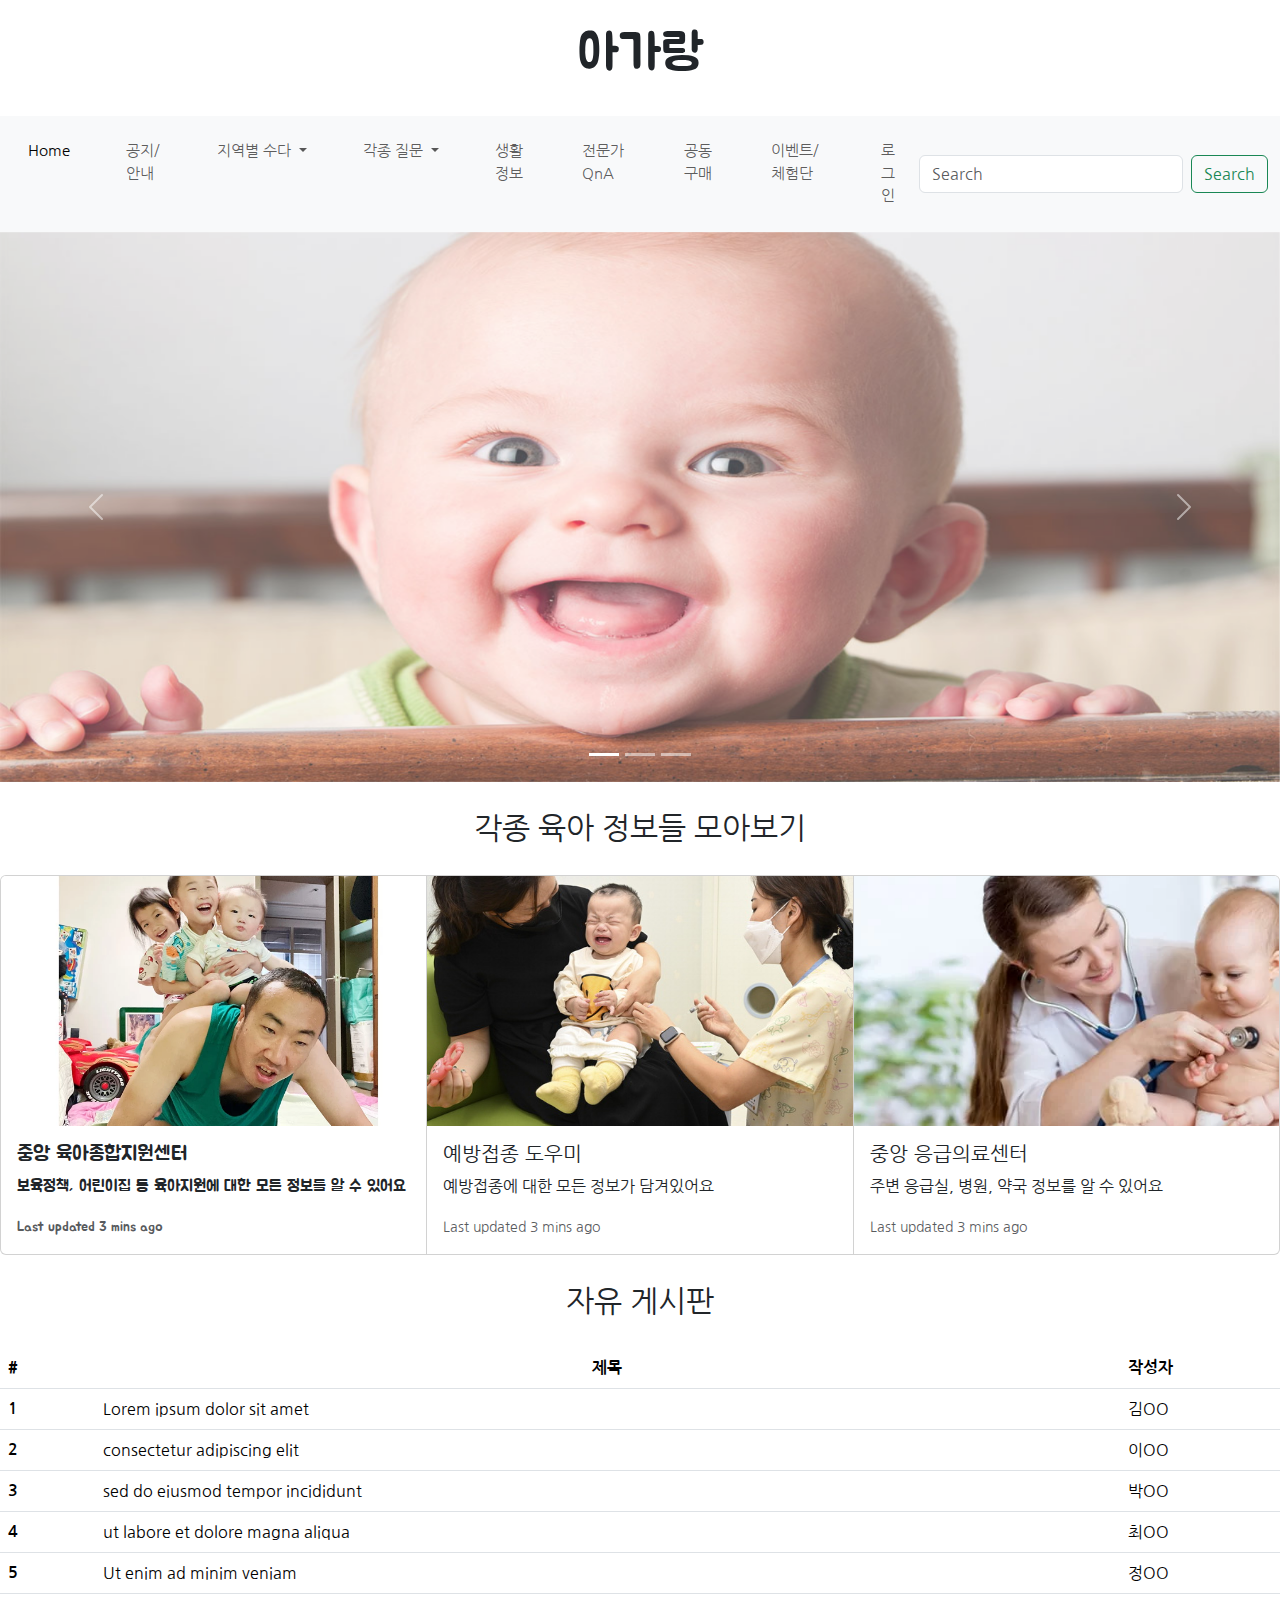
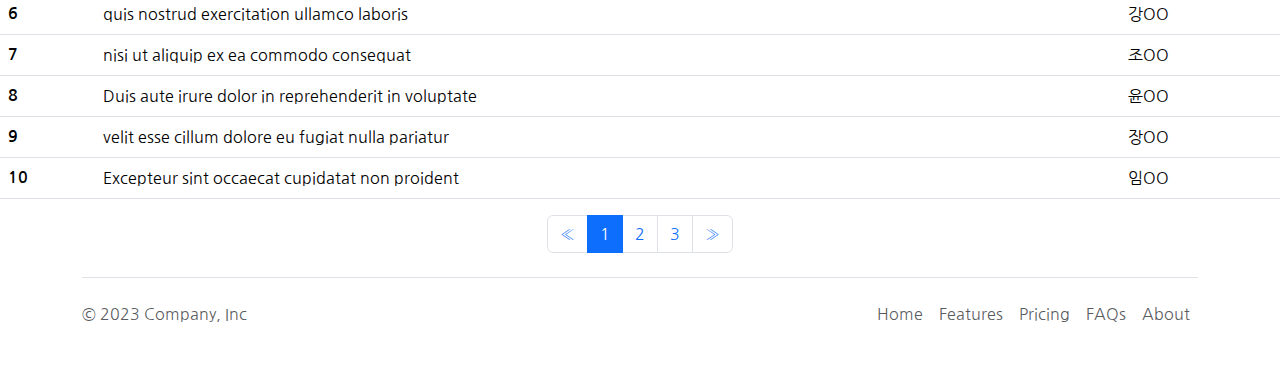
<file: index.html>
<!doctype html>
<html lang="en">
  <head>
    <meta charset="utf-8">
    <meta name="viewport" content="width=device-width, initial-scale=1">
    <title>Home</title>
    <link href="https://cdn.jsdelivr.net/npm/bootstrap@5.3.3/dist/css/bootstrap.min.css" rel="stylesheet" integrity="sha384-QWTKZyjpPEjISv5WaRU9OFeRpok6YctnYmDr5pNlyT2bRjXh0JMhjY6hW+ALEwIH" crossorigin="anonymous">
    <style>
        @import url('https://fonts.googleapis.com/css2?family=Jua&display=swap');
        @import url('https://fonts.googleapis.com/css2?family=Jua&family=Nanum+Gothic&display=swap');
        .jua-regular {
  font-family: "Jua", sans-serif;
  font-weight: 400;
  font-style: normal;
}
.nanum-gothic-regular {
  font-family: "Nanum Gothic", sans-serif;
  font-weight: 400;
  font-style: normal;
}
    </style>
  </head>
  <body>
    <script src="https://cdn.jsdelivr.net/npm/bootstrap@5.3.3/dist/js/bootstrap.bundle.min.js" integrity="sha384-YvpcrYf0tY3lHB60NNkmXc5s9fDVZLESaAA55NDzOxhy9GkcIdslK1eN7N6jIeHz" crossorigin="anonymous"></script>
    <br>
    <h1 class="text-center jua-regular" style="font-size: 50px;">아가랑</h1>
    <br>
    <nav class="navbar navbar-expand-lg bg-body-tertiary nanum-gothic-regular" style="font-size: 15px;">
        <div class="container-fluid">
          <button class="navbar-toggler" type="button" data-bs-toggle="collapse" data-bs-target="#navbarSupportedContent" aria-controls="navbarSupportedContent" aria-expanded="false" aria-label="Toggle navigation">
            <span class="navbar-toggler-icon"></span>
          </button>
          <div class="collapse navbar-collapse" id="navbarSupportedContent">
            <ul class="navbar-nav me-auto mb-2 mb-lg-0 grid gap-0 column-gap-4">
                <li class="nav-item p-2 g-col-6">
                    <a class="nav-link active" aria-current="page" href="#">Home</a>
                    </li>
                    <li class="nav-item p-2 g-col-6">
                      <a class="nav-link" href="#">공지/안내</a>
                    </li>
                        <li class="nav-item p-2 g-col-6 dropdown">
                          <a class="nav-link dropdown-toggle" href="#" role="button" data-bs-toggle="dropdown" aria-expanded="false">
                            지역별 수다
                          </a>
                          <ul class="dropdown-menu">
                            <li><a class="dropdown-item" href="#">서울</a></li>
                            <li><a class="dropdown-item" href="#">경기</a></li>
                            <li><a class="dropdown-item" href="#">인천</a></li>
                            <li><a class="dropdown-item" href="#">대전</a></li>
                            <li><a class="dropdown-item" href="#">광주</a></li>
                            <li><a class="dropdown-item" href="#">대구</a></li>
                            <li><a class="dropdown-item" href="#">울산</a></li>
                            <li><a class="dropdown-item" href="#">강원</a></li>
                            <li><a class="dropdown-item" href="#">충청</a></li>
                            <li><a class="dropdown-item" href="#">전라</a></li>
                            <li><a class="dropdown-item" href="#">경상</a></li>
                            <li><a class="dropdown-item" href="#">제주</a></li>
                          </ul>
                        </li>
                        <li class="nav-item p-2 g-col-6 dropdown">
                            <a class="nav-link dropdown-toggle" href="#" role="button" data-bs-toggle="dropdown" aria-expanded="false">
                              각종 질문
                            </a>
                            <ul class="dropdown-menu">
                              <li><a class="dropdown-item" href="#">임신</a></li>
                              <li><a class="dropdown-item" href="#">출산</a></li>
                              <li><a class="dropdown-item" href="#">육아</a></li>
                            </ul>
                          </li>
              <li class="nav-item p-2 g-col-6">
                <a class="nav-link" href="#">생활정보</a>
              </li>
              <li class="nav-item p-2 g-col-6">
                  <a class="nav-link" href="#">전문가 QnA</a>
                  </li>
                  <li class="nav-item p-2 g-col-6">
                      <a class="nav-link" href="#">공동구매</a>
                      </li>
                      <li class="nav-item p-2 g-col-6">
                          <a class="nav-link" href="#">이벤트/체험단</a>
                          </li>
                            <li class="nav-item p-2 g-col-6">
                              <a class="nav-link" href="./sign-in.html">로그인</a>
                            </li>
            </ul>
            <form class="d-flex" role="search">
              <input class="form-control me-2" type="search" placeholder="Search" aria-label="Search">
              <button class="btn btn-outline-success" type="submit">Search</button>
            </form>
          </div>
        </div>
      </nav>
      <div class="opacity-75">
      <div id="carouselExampleIndicators" class="carousel slide">
        <div class="carousel-indicators">
          <button type="button" data-bs-target="#carouselExampleIndicators" data-bs-slide-to="0" class="active" aria-current="true" aria-label="Slide 1"></button>
          <button type="button" data-bs-target="#carouselExampleIndicators" data-bs-slide-to="1" aria-label="Slide 2"></button>
          <button type="button" data-bs-target="#carouselExampleIndicators" data-bs-slide-to="2" aria-label="Slide 3"></button>
        </div>
        <div class="carousel-inner">
          <div class="carousel-item active">
            <img src="/img/baby1.png" class="d-block w-100 img-fluid" style="height : 550px;" alt="...">
          </div>
          <div class="carousel-item">
            <img src="/img/baby2.png" class="d-block w-100 img-fluid" style="height : 550px;" alt="...">
          </div>
          <div class="carousel-item">
            <img src="/img/baby3.png" class="d-block w-100 img-fluid" style="height : 550px;" alt="...">
          </div>
        </div>
        <button class="carousel-control-prev" type="button" data-bs-target="#carouselExampleIndicators" data-bs-slide="prev">
          <span class="carousel-control-prev-icon" aria-hidden="true"></span>
          <span class="visually-hidden">Previous</span>
        </button>
        <button class="carousel-control-next" type="button" data-bs-target="#carouselExampleIndicators" data-bs-slide="next">
          <span class="carousel-control-next-icon" aria-hidden="true"></span>
          <span class="visually-hidden">Next</span>
        </button>
      </div>
    </div>
    <br>
    <div>
        <div class="text-center fw-light nanum-gothic-regular" style="font-size : 30px;">각종 육아 정보들 모아보기</div>
    </div>
    <br>
    <div class="card-group">
        <div class="card">
          <img src="/img/father.png" class="card-img-top" style="width: 100%; height: 250px; object-fit: cover;" alt="...">
          <div class="card-body">
            <h5 class="card-title jua-regular">중앙 육아종합지원센터</h5>
            <p class="card-text jua-regular">보육정책, 어린이집 등 육아지원에 대한 모든 정보를 알 수 있어요</p>
            <p class="card-text jua-regular"><small class="text-body-secondary">Last updated 3 mins ago</small></p>
          </div>
        </div>
        <div class="card">
          <img src="/img/cryingbaby.png" class="card-img-top" style="width: 100%; height: 250px; object-fit: cover;" alt="...">
          <div class="card-body nanum-gothic-regular">
            <h5 class="card-title">예방접종 도우미</h5>
            <p class="card-text">예방접종에 대한 모든 정보가 담겨있어요</p>
            <p class="card-text"><small class="text-body-secondary">Last updated 3 mins ago</small></p>
          </div>
        </div>
        <div class="card">
          <img src="/img/babyhospital.png" class="card-img-top" style="width: 100%; height: 250px; object-fit: cover;" alt="...">
          <div class="card-body nanum-gothic-regular">
            <h5 class="card-title">중앙 응급의료센터</h5>
            <p class="card-text">주변 응급실, 병원, 약국 정보를 알 수 있어요</p>
            <p class="card-text"><small class="text-body-secondary">Last updated 3 mins ago</small></p>
          </div>
        </div>
      </div>
      <br>
      <div>
        <div class="text-center fw-light nanum-gothic-regular" style="font-size : 30px;">자유 게시판</div>
    </div>
    <br>
    <table class="table nanum-gothic-regular">
        <thead>
          <tr>
            <th scope="col">#</th>
            <th scope="col" colspan="2" style="text-align: center;">제목</th>
            <th scope="col">작성자</th>
          </tr>
        </thead>
        <tbody>
          <tr>
            <th scope="row">1</th>
            <td colspan="2">Lorem ipsum dolor sit amet</td>
            <td>김OO</td>
          </tr>
          <tr>
            <th scope="row">2</th>
            <td colspan="2">consectetur adipiscing elit</td>
            <td>이OO</td>
          </tr>
          <tr>
            <th scope="row">3</th>
            <td colspan="2">sed do eiusmod tempor incididunt</td>
            <td>박OO</td>
          </tr>
          <tr>
            <th scope="row">4</th>
            <td colspan="2">ut labore et dolore magna aliqua</td>
            <td>최OO</td>
          </tr>
          <tr>
            <th scope="row">5</th>
            <td colspan="2">Ut enim ad minim veniam</td>
            <td>정OO</td>
          </tr>
          <tr>
            <th scope="row">6</th>
            <td colspan="2">quis nostrud exercitation ullamco laboris</td>
            <td>강OO</td>
          </tr>
          <tr>
            <th scope="row">7</th>
            <td colspan="2">nisi ut aliquip ex ea commodo consequat</td>
            <td>조OO</td>
          </tr>
          <tr>
            <th scope="row">8</th>
            <td colspan="2">Duis aute irure dolor in reprehenderit in voluptate</td>
            <td>윤OO</td>
          </tr>
          <tr>
            <th scope="row">9</th>
            <td colspan="2">velit esse cillum dolore eu fugiat nulla pariatur</td>
            <td>장OO</td>
          </tr>
          <tr>
            <th scope="row">10</th>
            <td colspan="2">Excepteur sint occaecat cupidatat non proident</td>
            <td>임OO</td>
          </tr>
        </tbody>
      </table>
      <nav aria-label="Page navigation example">
        <ul class="pagination justify-content-center nanum-gothic-regular">
          <li class="page-item">
            <a class="page-link" href="#" aria-label="Previous">
              <span aria-hidden="true">&laquo;</span>
            </a>
          </li>
          <li class="page-item active"><a class="page-link" href="#">1</a></li>
          <li class="page-item"><a class="page-link" href="#">2</a></li>
          <li class="page-item"><a class="page-link" href="#">3</a></li>
          <li class="page-item">
            <a class="page-link" href="#" aria-label="Next">
              <span aria-hidden="true">&raquo;</span>
            </a>
          </li>
        </ul>
      </nav>
      <div class="container">
        <footer class="d-flex flex-wrap justify-content-between align-items-center py-3 my-4 border-top nanum-gothic-regular">
          <p class="col-md-4 mb-0 text-muted">&copy; 2023 Company, Inc</p>
      
          <a href="/" class="col-md-4 d-flex align-items-center justify-content-center mb-3 mb-md-0 me-md-auto link-dark text-decoration-none">
            <svg class="bi me-2" width="40" height="32"><use xlink:href="#bootstrap"/></svg>
          </a>
      
          <ul class="nav col-md-4 justify-content-end nanum-gothic-regular">
            <li class="nav-item"><a href="#" class="nav-link px-2 text-muted">Home</a></li>
            <li class="nav-item"><a href="#" class="nav-link px-2 text-muted">Features</a></li>
            <li class="nav-item"><a href="#" class="nav-link px-2 text-muted">Pricing</a></li>
            <li class="nav-item"><a href="#" class="nav-link px-2 text-muted">FAQs</a></li>
            <li class="nav-item"><a href="#" class="nav-link px-2 text-muted">About</a></li>
          </ul>
        </footer>
      </div>
</body>
</html>
</file>
